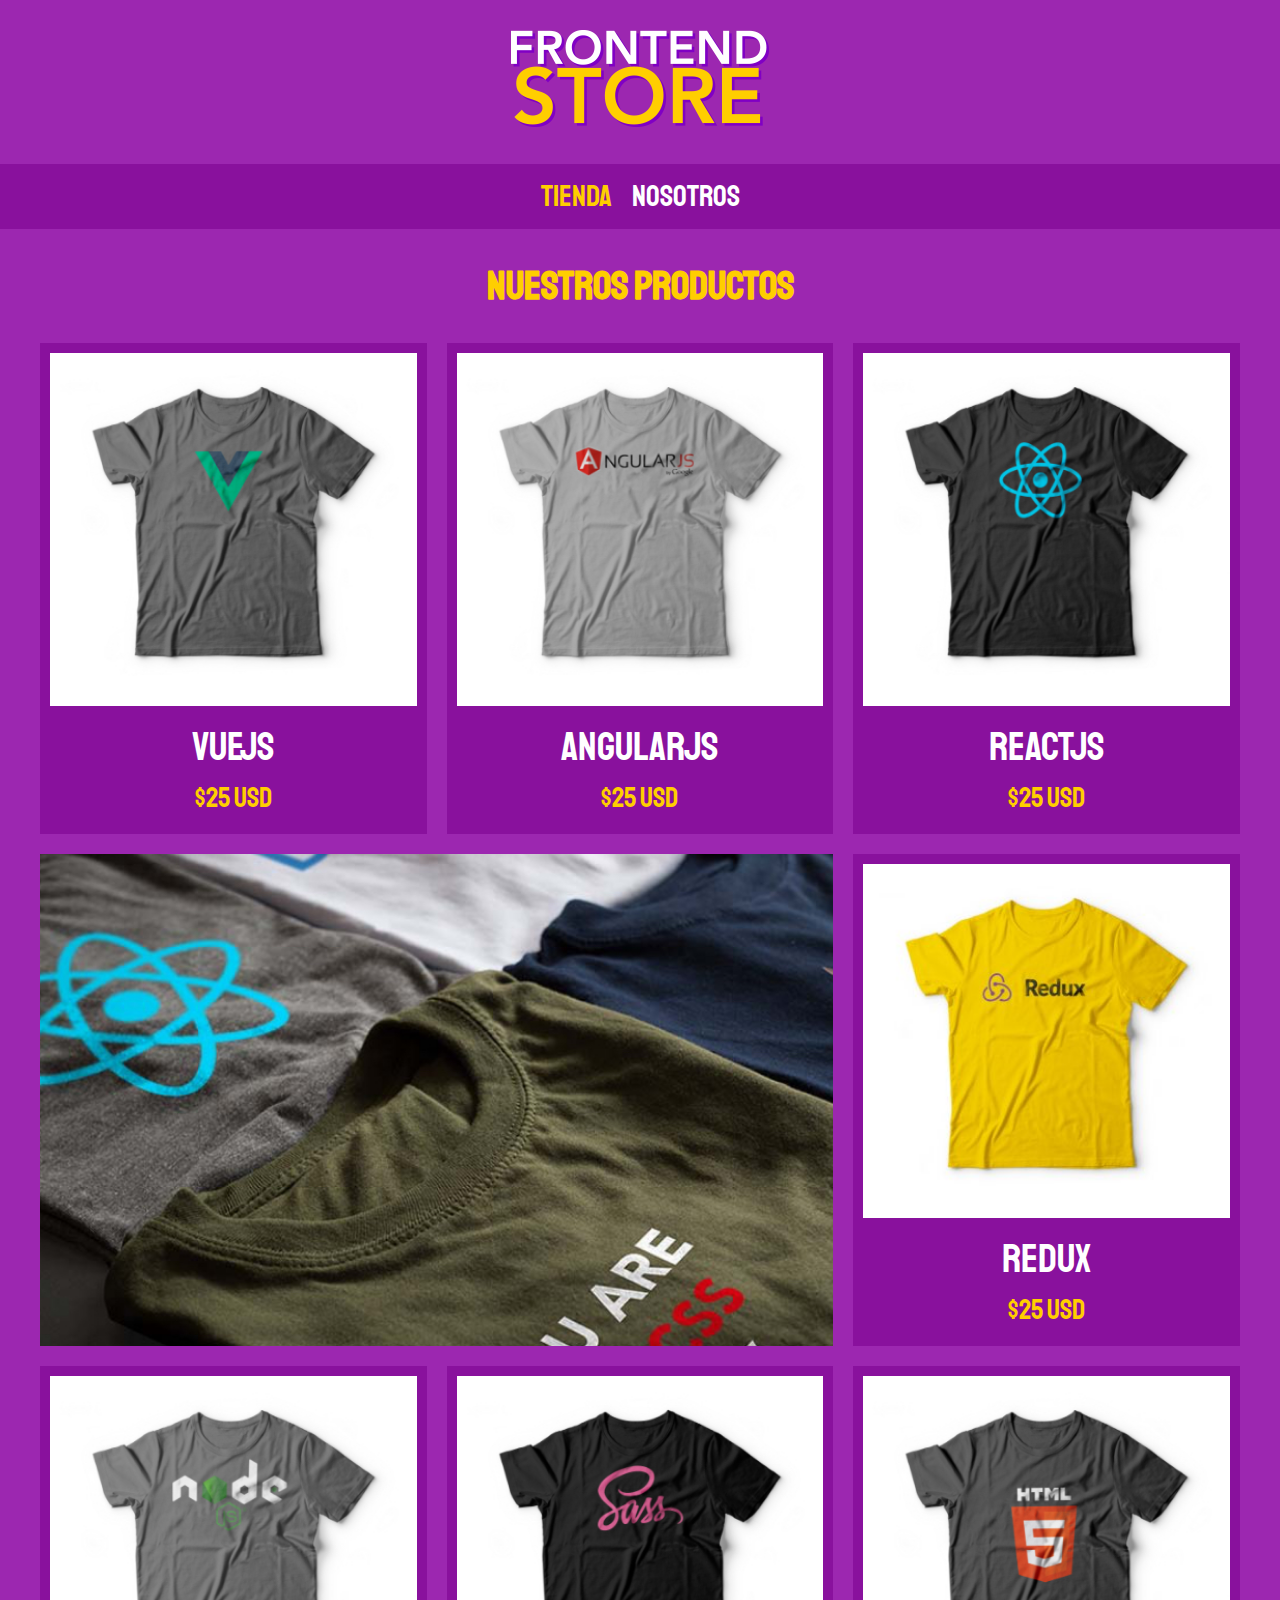
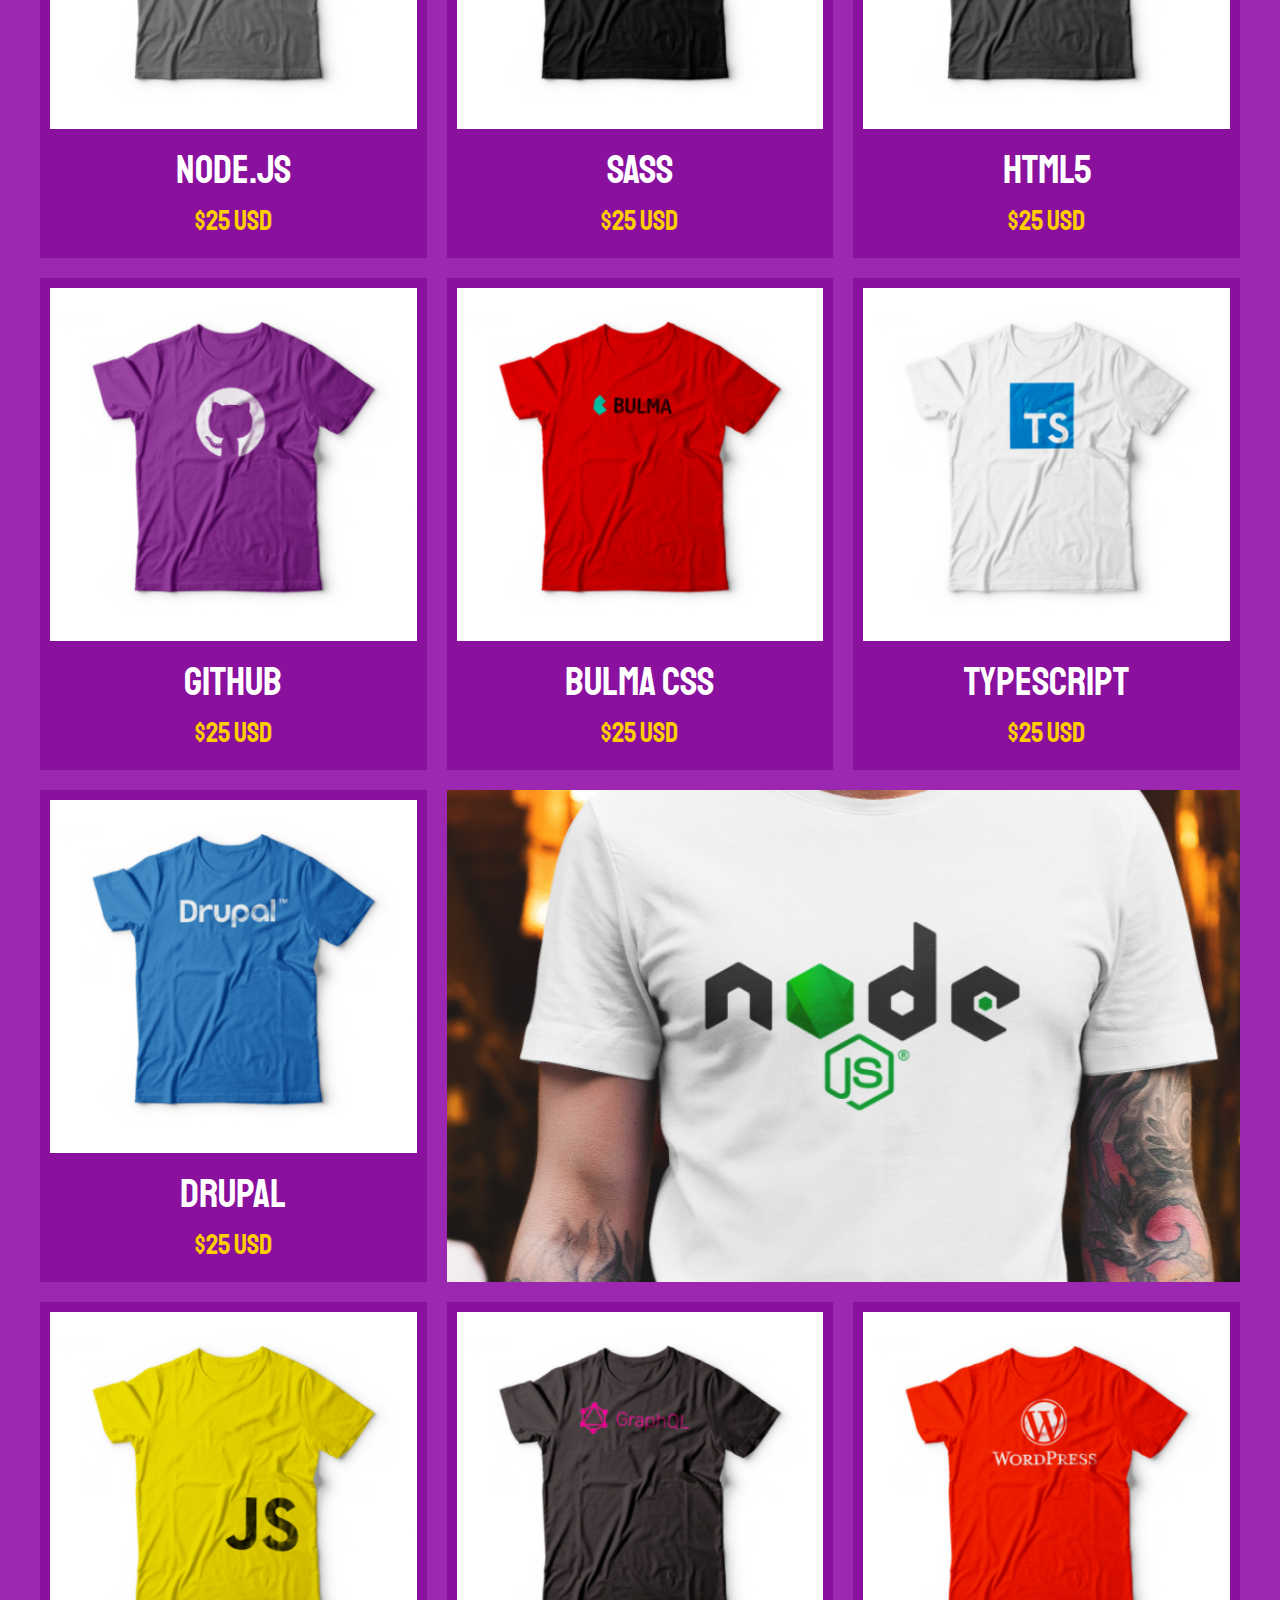
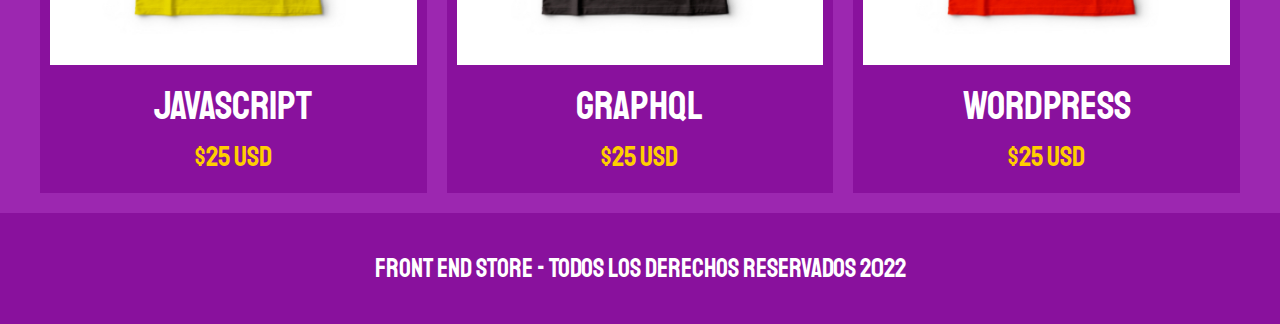
<file: index.html>
<!DOCTYPE html>
<html lang="en">

<head>
    <meta charset="UTF-8">
    <meta http-equiv="X-UA-Compatible" content="IE=edge">
    <meta name="viewport" content="width=device-width, initial-scale=1.0">
    <title>FrontEnd Store</title>
    <link rel="stylesheet" href="css/normalize.css">
    <link rel="stylesheet" href="css/style.css">
    <link href="https://fonts.googleapis.com/css2?family=Staatliches&display=swap" rel="stylesheet">
</head>

<body>
    <header class="header">
        <a href="index.html">
            <img class="header__logo" src="img/logo.png" alt="Logotipo">
        </a>
    </header>

    <nav class="navegacion">
        <a class="navegacion__enlace navegacion__enlace--activo" href="index.html"> Tienda</a>
        <a class="navegacion__enlace" href="nosotros.html">Nosotros</a>
    </nav>

    <main class="contenedor">
        <h1>Nuestros Productos</h1>

        <div class="grid">
            <div class="producto">
                <a href="productos.html">
                    <img class="producto__imagen" src="img/1.jpg" alt="imagen_camisa">
                    <div class="producto__informacion">
                        <p class="producto__nombre">VueJS</p>
                        <p class="producto__precio">$25 USD</p>
                    </div>
                </a>
            </div> <!-- .producto -->
            <div class="producto">
                <a href="productos.html">
                    <img class="producto__imagen" src="img/2.jpg" alt="imagen_camisa">
                    <div class="producto__informacion">
                        <p class="producto__nombre">AngularJS</p>
                        <p class="producto__precio">$25 USD</p>
                    </div>
                </a>
            </div> <!-- .producto -->
            <div class="producto">
                <a href="productos.html">
                    <img class="producto__imagen" src="img/3.jpg" alt="imagen_camisa">
                    <div class="producto__informacion">
                        <p class="producto__nombre">ReactJS</p>
                        <p class="producto__precio">$25 USD</p>
                    </div>
                </a>
            </div> <!-- .producto -->
            <div class="producto">
                <a href="productos.html">
                    <img class="producto__imagen" src="img/4.jpg" alt="imagen_camisa">
                    <div class="producto__informacion">
                        <p class="producto__nombre">Redux</p>
                        <p class="producto__precio">$25 USD</p>
                    </div>
                </a>
            </div> <!-- .producto -->
            <div class="producto">
                <a href="productos.html">
                    <img class="producto__imagen" src="img/5.jpg" alt="imagen_camisa">
                    <div class="producto__informacion">
                        <p class="producto__nombre">Node.JS</p>
                        <p class="producto__precio">$25 USD</p>
                    </div>
                </a>
            </div> <!-- .producto -->
            <div class="producto">
                <a href="productos.html">
                    <img class="producto__imagen" src="img/6.jpg" alt="imagen_camisa">
                    <div class="producto__informacion">
                        <p class="producto__nombre">SASS</p>
                        <p class="producto__precio">$25 USD</p>
                    </div>
                </a>
            </div> <!-- .producto -->
            <div class="producto">
                <a href="productos.html">
                    <img class="producto__imagen" src="img/7.jpg" alt="imagen_camisa">
                    <div class="producto__informacion">
                        <p class="producto__nombre">HTML5</p>
                        <p class="producto__precio">$25 USD</p>
                    </div>
                </a>
            </div> <!-- .producto -->
            <div class="producto">
                <a href="productos.html">
                    <img class="producto__imagen" src="img/8.jpg" alt="imagen_camisa">
                    <div class="producto__informacion">
                        <p class="producto__nombre">GitHub</p>
                        <p class="producto__precio">$25 USD</p>
                    </div>
                </a>
            </div> <!-- .producto -->
            <div class="producto">
                <a href="productos.html">
                    <img class="producto__imagen" src="img/9.jpg" alt="imagen_camisa">
                    <div class="producto__informacion">
                        <p class="producto__nombre">Bulma Css</p>
                        <p class="producto__precio">$25 USD</p>
                    </div>
                </a>
            </div> <!-- .producto -->
            <div class="producto">
                <a href="productos.html">
                    <img class="producto__imagen" src="img/10.jpg" alt="imagen_camisa">
                    <div class="producto__informacion">
                        <p class="producto__nombre">TypeScript</p>
                        <p class="producto__precio">$25 USD</p>
                    </div>
                </a>
            </div> <!-- .producto -->
            <div class="producto">
                <a href="productos.html">
                    <img class="producto__imagen" src="img/11.jpg" alt="imagen_camisa">
                    <div class="producto__informacion">
                        <p class="producto__nombre">Drupal</p>
                        <p class="producto__precio">$25 USD</p>
                    </div>
                </a>
            </div> <!-- .producto -->
            <div class="producto">
                <a href="productos.html">
                    <img class="producto__imagen" src="img/12.jpg" alt="imagen_camisa">
                    <div class="producto__informacion">
                        <p class="producto__nombre">JavaScript</p>
                        <p class="producto__precio">$25 USD</p>
                    </div>
                </a>
            </div> <!-- .producto -->
            <div class="producto">
                <a href="productos.html">
                    <img class="producto__imagen" src="img/13.jpg" alt="imagen_camisa">
                    <div class="producto__informacion">
                        <p class="producto__nombre">GraphQL</p>
                        <p class="producto__precio">$25 USD</p>
                    </div>
                </a>
            </div> <!-- .producto -->
            <div class="producto">
                <a href="productos.html">
                    <img class="producto__imagen" src="img/14.jpg" alt="imagen_camisa">
                    <div class="producto__informacion">
                        <p class="producto__nombre">WordPress</p>
                        <p class="producto__precio">$25 USD</p>
                    </div>
                </a>
            </div> <!-- .producto -->
            <div class="grafico grafico--camisas">

            </div>
            <div class="grafico grafico--node">

            </div>
        </div>
    </main>

    <footer class="footer">
        <p class="footer__texto">Front End Store - Todos los Derechos Reservados 2022</p>
    </footer>
</body>

</html>
</file>
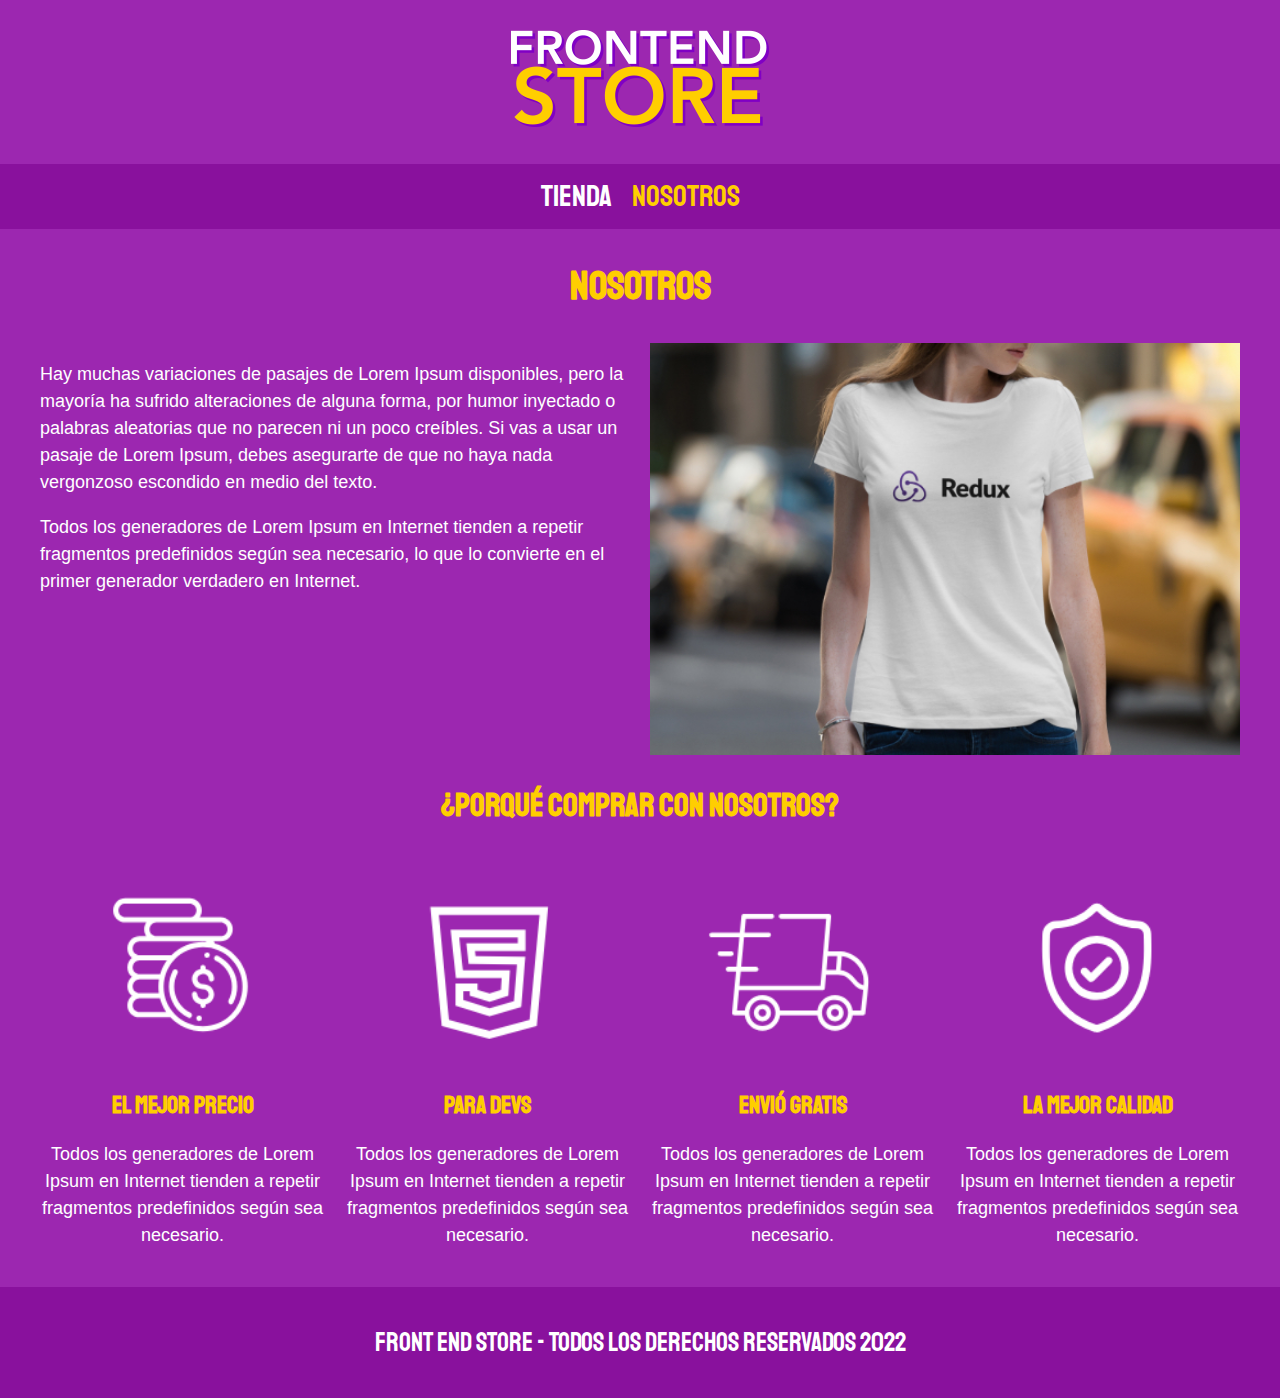
<file: nosotros.html>
<!DOCTYPE html>
<html lang="en">

<head>
    <meta charset="UTF-8">
    <meta http-equiv="X-UA-Compatible" content="IE=edge">
    <meta name="viewport" content="width=device-width, initial-scale=1.0">
    <title>FrontEnd Store</title>
    <link rel="stylesheet" href="css/normalize.css">
    <link rel="stylesheet" href="css/style.css">
    <link href="https://fonts.googleapis.com/css2?family=Staatliches&display=swap" rel="stylesheet">
</head>

<body>
    <header class="header">
        <a href="index.html">
            <img class="header__logo" src="img/logo.png" alt="Logotipo">
        </a>
    </header>

    <nav class="navegacion">
        <a class="navegacion__enlace" href="index.html"> Tienda</a>
        <a class="navegacion__enlace navegacion__enlace--activo" href="nosotros.html">Nosotros</a>
    </nav>

    <main class="contenedor">
        <h1>Nosotros</h1>
        <div class="nosotros">
            <div class="nosotros__contenido">
                <p>Hay muchas variaciones de pasajes de Lorem Ipsum disponibles, pero la mayoría ha sufrido alteraciones
                    de alguna forma, por humor inyectado o palabras aleatorias que no parecen ni un poco creíbles. Si
                    vas a usar un pasaje de Lorem Ipsum, debes asegurarte de que no haya nada vergonzoso escondido en
                    medio del texto.</p>
                <p>Todos los generadores de Lorem Ipsum en Internet tienden a repetir fragmentos predefinidos según sea
                    necesario, lo que lo convierte en el primer generador verdadero en Internet.</p>
            </div>
            <img class="nosotros__imagen" src="img/nosotros.jpg" alt="imagen_nosotros">
        </div>
    </main>

    <section class="contenedor comprar">
        <h2 class="comprar__titulo">¿Porqué comprar con nosotros?</h2>
        <div class="bloques">
            <div class="bloque">
                <img class="bloque__imagen" src="img/icono_1.png" alt="porque comprar">
                <h3 class="bloque__titulo">El Mejor Precio</h3>
                <p>Todos los generadores de Lorem Ipsum en Internet tienden a repetir fragmentos predefinidos según sea
                    necesario.</p>
            </div> <!-- .bloque -->
            <div class="bloque">
                <img class="bloque__imagen" src="img/icono_2.png" alt="porque comprar">
                <h3 class="bloque__titulo">Para Devs</h3>
                <p>Todos los generadores de Lorem Ipsum en Internet tienden a repetir fragmentos predefinidos según sea
                    necesario.</p>
            </div> <!-- .bloque -->
            <div class="bloque">
                <img class="bloque__imagen" src="img/icono_3.png" alt="porque comprar">
                <h3 class="bloque__titulo">Envió gratis</h3>
                <p>Todos los generadores de Lorem Ipsum en Internet tienden a repetir fragmentos predefinidos según sea
                    necesario.</p>
            </div> <!-- .bloque -->
            <div class="bloque">
                <img class="bloque__imagen" src="img/icono_4.png" alt="porque comprar">
                <h3 class="bloque__titulo">La mejor calidad</h3>
                <p>Todos los generadores de Lorem Ipsum en Internet tienden a repetir fragmentos predefinidos según sea
                    necesario.</p>
            </div> <!-- .bloque -->
        </div><!-- .bloques -->
    </section>

    <footer class="footer">
        <p class="footer__texto">Front End Store - Todos los Derechos Reservados 2022</p>
    </footer>
</body>

</html>
</file>
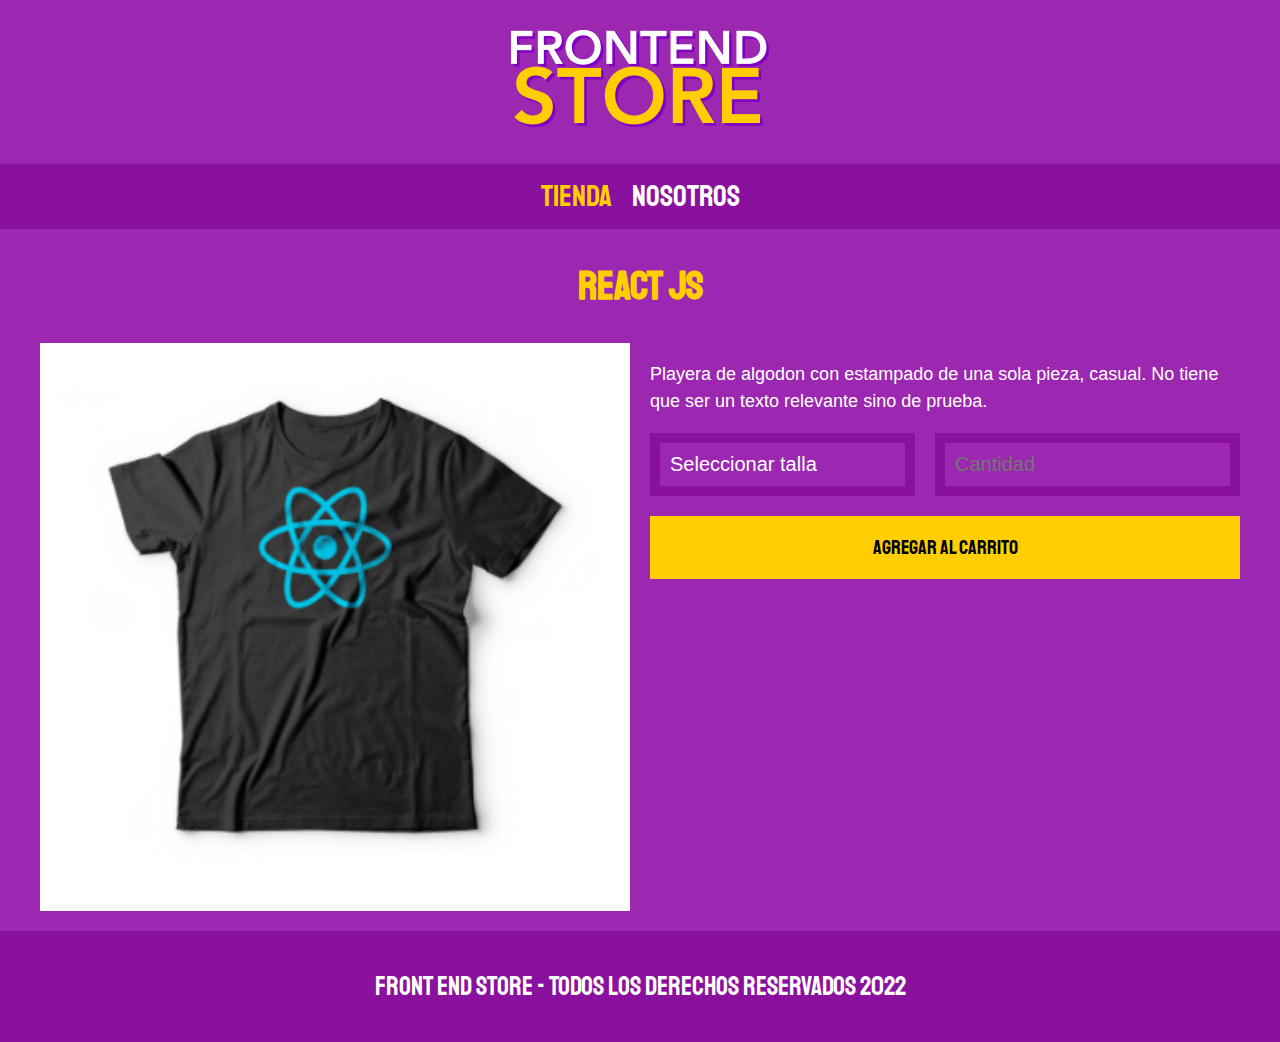
<file: productos.html>
<!DOCTYPE html>
<html lang="en">

<head>
    <meta charset="UTF-8">
    <meta http-equiv="X-UA-Compatible" content="IE=edge">
    <meta name="viewport" content="width=device-width, initial-scale=1.0">
    <title>FrontEnd Store</title>
    <link rel="stylesheet" href="css/normalize.css">
    <link rel="stylesheet" href="css/style.css">
    <link href="https://fonts.googleapis.com/css2?family=Staatliches&display=swap" rel="stylesheet">
</head>

<body>
    <header class="header">
        <a href="index.html">
            <img class="header__logo" src="img/logo.png" alt="Logotipo">
        </a>
    </header>

    <nav class="navegacion">
        <a class="navegacion__enlace navegacion__enlace--activo" href="index.html"> Tienda</a>
        <a class="navegacion__enlace" href="nosotros.html">Nosotros</a>
    </nav>

    <main class="contenedor">
        <h1>React JS</h1>
        <div class="camisa">
            <img class="camisa__imagen" src="img/3.jpg" alt="Imagen_del_producto">
            <div class="camisa__contenido">
                <p>Playera de algodon con estampado de una sola pieza, casual. No tiene que ser un texto relevante sino
                    de prueba.</p>
                <form class="formulario">
                    <select class="formulario__campo">
                        <option disabled selected>Seleccionar talla</option>
                        <option>Chica</option>
                        <option>Mediana</option>
                        <option>Grande</option>
                    </select>
                    <input class="formulario__campo" type="number" placeholder="Cantidad" min="1">
                    <input class="formulario__submit" type="submit" value="Agregar al carrito">
                </form>
            </div>
        </div>
    </main>

    <footer class="footer">
        <p class="footer__texto">Front End Store - Todos los Derechos Reservados 2022</p>
    </footer>
</body>

</html>
</file>
<file: css/style.css>
:root {
    --primario: #9c27b0;
    --primarioOscuro: #89119d;
    --secundario: #ffce00;
    --secundarioOscuro: rgb(233, 287, 2);
    --blanco: #fff;
    --negro: #000;

    --fuentePrincipal: 'Staatliches', cursive;
}

html {
    box-sizing: border-box;
    font-size: 62.5%;
}

*,
*:before,
*:after {
    box-sizing: inherit;
}

/* Globales */

body {
    background-color: var(--primario);
    font-size: 1.6rem;
    line-height: 1.5;
}

p {
    font-size: 1.8rem;
    font-family: Arial, Helvetica, sans-serif;
    color: var(--blanco);
}

a {
    text-decoration: none;
}

img {
    width: 100%;
}

.contenedor {
    max-width: 120rem;
    margin: 0 auto;
}

h1,
h2,
h3 {
    text-align: center;
    color: var(--secundario);
    font-family: var(--fuentePrincipal);
}

h1 {
    font-size: 4rem;
}

h2 {
    font-size: 3.2rem;
}

h3 {
    font-size: 2.4rem;
}

/* Header */

.header {
    display: flex;
    justify-content: center;
}

.header__logo {
    margin: 3rem 0;
}

/* Footer */

.footer {
    background-color: var(--primarioOscuro);
    padding: 1rem;
    margin-top: 2rem;
}

.footer__texto {
    font-family: var(--fuentePrincipal);
    text-align: center;
    font-size: 2.6rem;
}

/* Navegacion */

.navegacion {
    background-color: var(--primarioOscuro);
    padding: 1rem 0;
    display: flex;
    justify-content: center;
    gap: 2rem;
}

.navegacion__enlace {
    font-family: var(--fuentePrincipal);
    color: var(--blanco);
    font-size: 3rem;
}

.navegacion__enlace--activo,
.navegacion__enlace:hover {
    color: var(--secundario);
}

/* Grid */

.grid {
    display: grid;
    grid-template-columns: repeat(2, 1fr);
    gap: 2rem;
}

@media (min-width: 768px) {
    .grid {
        grid-template-columns: repeat(3, 1fr);
    }
}

/* Productos */

.producto {
    background-color: var(--primarioOscuro);
    padding: 1rem;
}

.producto .producto__nombre {
    font-size: 4rem;
}

.producto__precio {
    font-size: 2.8rem;
    color: var(--secundario);
}

.producto__nombre,
.producto__precio {
    font-family: var(--fuentePrincipal);
    margin: 1rem 0;
    text-align: center;
    line-height: 1.2;
}

/* grafico */

.grafico {
    min-height: 30rem;
    background-repeat: no-repeat;
    background-size: cover;
    grid-column: 1 / 3;
}

.grafico--camisas {
    grid-row: 2 / 3;
    background-image: url(../img/grafico1.jpg);
}

.grafico--node {
    background-image: url(../img/grafico2.jpg);
    grid-row: 8 / 9;
}

@media (min-width: 768px) {
    .grafico--node {
        grid-row: 5 / 6;
        grid-column: 2 / 4;
    }
}

/* Nosotros */

.nosotros {
    display: grid;
    grid-template-rows: repeat(2, auto);
}

@media (min-width: 768px) {
    .nosotros {
        grid-template-columns: repeat(2, 1fr);
        column-gap: 2rem;
    }
}

.nosotros__imagen {
    grid-row: 1 / 2;
}

@media (min-width: 768px) {
    .nosotros__imagen {
        grid-column: 2 / 3;
    }
}

/* bloques */

.bloques {
    display: grid;
    grid-template-columns: repeat(2, 1fr);
    gap: 2rem;
}

@media (min-width: 768px) {
    .bloques {
        display: grid;
        grid-template-columns: repeat(4, 1fr);
        gap: 2rem;
    }
}

.bloque {
    text-align: center;
}

.bloque__titulo {
    margin: 0;
}

/* Pagina del producto */

@media (min-width: 768px) {
    .camisa {
        display: grid;
        grid-template-columns: repeat(2, 1fr);
        column-gap: 2rem;
    }
}

.formulario {
    display: grid;
    grid-template-columns: repeat(2, 1fr);
    gap: 2rem;
}

.formulario__campo {
    /* border-color: var(--primarioOscuro);
    border-width: 1rem;
    border-style: solid; */
    border: 1rem solid var(--primarioOscuro);
    background-color: transparent;
    color: var(--blanco);
    font-size: 2rem;
    font-family: Arial, Helvetica, sans-serif;
    padding: 1rem;
    appearance: none;
}

.formulario__submit {
    background-color: var(--secundario);
    border: none;
    font-size: 2rem;
    font-family: var(--fuentePrincipal);
    padding: 2rem;
    transition: background-color .3s ease;
    grid-column: 1 / 3;
}

.formulario__submit:hover {
    cursor: pointer;
    background-color: var(--secundarioOscuro);
}
</file>
